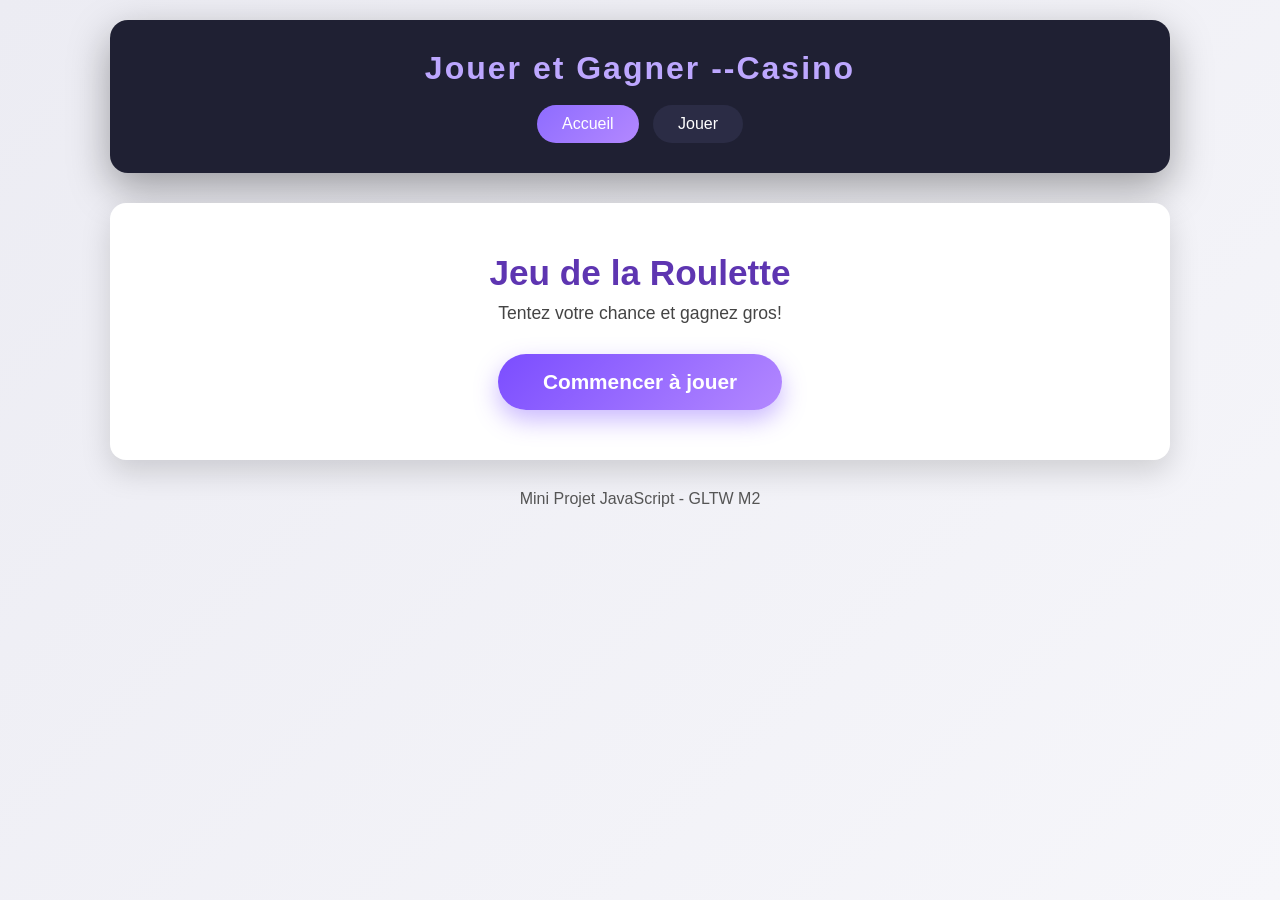
<file: index.html>
<!DOCTYPE html>
<html lang="fr">
<head>
    <meta charset="UTF-8">
    <meta name="viewport" content="width=device-width, initial-scale=1.0">
    <title>Casino - Accueil</title>
    <link rel="stylesheet" href="style.css">
</head>
<body>
    <div class="container">
        <header>
            <h1>Jouer et Gagner --Casino</h1>
            <nav>
                <a href="index.html" class="active">Accueil</a>
                <a href="roulette.html">Jouer</a>
            </nav>
        </header>

        <main>
            <section class="intro">
                <h2>Jeu de la Roulette</h2>
                <p>Tentez votre chance et gagnez gros!</p>
                <a href="roulette.html" class="btn-jouer">Commencer à jouer</a>
            </section>

            
        </main>

        <footer>
            <p>Mini Projet JavaScript - GLTW M2</p>
        </footer>
    </div>
</body>
</html>
</file>
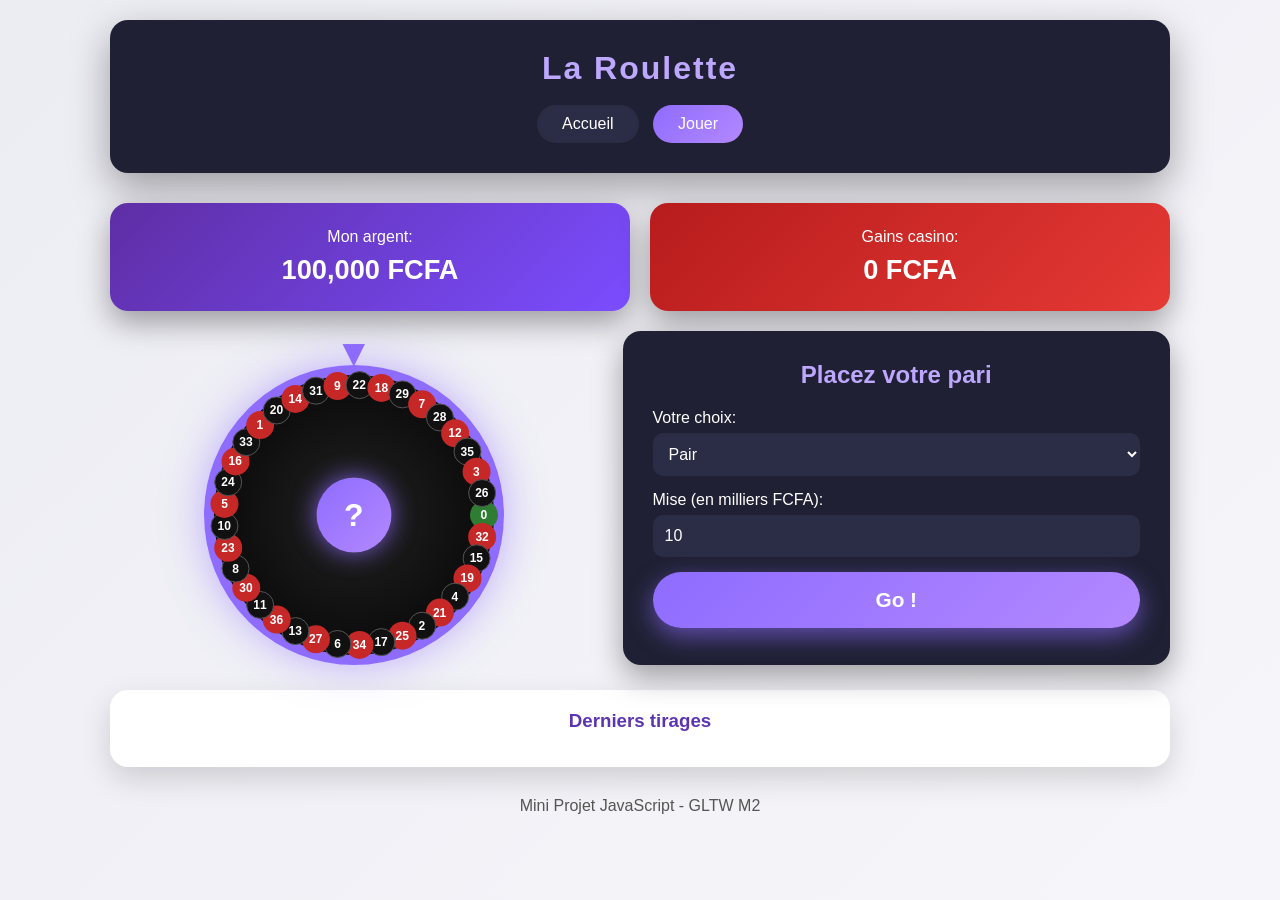
<file: roulette.html>
<!DOCTYPE html>
<html lang="fr">
<head>
    <meta charset="UTF-8">
    <meta name="viewport" content="width=device-width, initial-scale=1.0">
    <title>Roulette</title>
    <link rel="stylesheet" href="style.css">
</head>
<body>
    <div class="container">
        <header>
            <h1>La Roulette</h1>
            <nav>
                <a href="index.html">Accueil</a>
                <a href="roulette.html" class="active">Jouer</a>
            </nav>
        </header>

        <main class="jeu">
            <!-- Affichage des portefeuilles -->
            <div class="portefeuilles">
                <div class="portefeuille joueur">
                    <span>Mon argent:</span>
                    <span id="argent-joueur">100 000 FCFA</span>
                </div>
                <div class="portefeuille casino">
                    <span>Gains casino:</span>
                    <span id="argent-casino">0 FCFA</span>
                </div>
            </div>

            <!-- Zone de jeu -->
            <div class="zone-jeu">
                <div class="roulette">
                    <div class="indicateur">▼</div>
                    <div class="roue" id="roue">
                        <!-- Numeros autour de la roue -->
                        <span class="num-roue vert" style="--i:0">0</span>
                        <span class="num-roue rouge" style="--i:1">32</span>
                        <span class="num-roue noir" style="--i:2">15</span>
                        <span class="num-roue rouge" style="--i:3">19</span>
                        <span class="num-roue noir" style="--i:4">4</span>
                        <span class="num-roue rouge" style="--i:5">21</span>
                        <span class="num-roue noir" style="--i:6">2</span>
                        <span class="num-roue rouge" style="--i:7">25</span>
                        <span class="num-roue noir" style="--i:8">17</span>
                        <span class="num-roue rouge" style="--i:9">34</span>
                        <span class="num-roue noir" style="--i:10">6</span>
                        <span class="num-roue rouge" style="--i:11">27</span>
                        <span class="num-roue noir" style="--i:12">13</span>
                        <span class="num-roue rouge" style="--i:13">36</span>
                        <span class="num-roue noir" style="--i:14">11</span>
                        <span class="num-roue rouge" style="--i:15">30</span>
                        <span class="num-roue noir" style="--i:16">8</span>
                        <span class="num-roue rouge" style="--i:17">23</span>
                        <span class="num-roue noir" style="--i:18">10</span>
                        <span class="num-roue rouge" style="--i:19">5</span>
                        <span class="num-roue noir" style="--i:20">24</span>
                        <span class="num-roue rouge" style="--i:21">16</span>
                        <span class="num-roue noir" style="--i:22">33</span>
                        <span class="num-roue rouge" style="--i:23">1</span>
                        <span class="num-roue noir" style="--i:24">20</span>
                        <span class="num-roue rouge" style="--i:25">14</span>
                        <span class="num-roue noir" style="--i:26">31</span>
                        <span class="num-roue rouge" style="--i:27">9</span>
                        <span class="num-roue noir" style="--i:28">22</span>
                        <span class="num-roue rouge" style="--i:29">18</span>
                        <span class="num-roue noir" style="--i:30">29</span>
                        <span class="num-roue rouge" style="--i:31">7</span>
                        <span class="num-roue noir" style="--i:32">28</span>
                        <span class="num-roue rouge" style="--i:33">12</span>
                        <span class="num-roue noir" style="--i:34">35</span>
                        <span class="num-roue rouge" style="--i:35">3</span>
                        <span class="num-roue noir" style="--i:36">26</span>
                        
                        <div class="numero-central" id="numero-tire">?</div>
                    </div>
                </div>

                <div class="formulaire-pari">
                    <h2>Placez votre pari</h2>
                    
                    <div class="champ">
                        <label for="choix">Votre choix:</label>
                        <select id="choix">
                            <option value="pair">Pair</option>
                            <option value="impair">Impair</option>
                            <option value="1">1</option>
                            <option value="2">2</option>
                            <option value="3">3</option>
                            <option value="4">4</option>
                            <option value="5">5</option>
                            <option value="6">6</option>
                            <option value="7">7</option>
                            <option value="8">8</option>
                            <option value="9">9</option>
                            <option value="10">10</option>
                            <option value="11">11</option>
                            <option value="12">12</option>
                            <option value="13">13</option>
                            <option value="14">14</option>
                            <option value="15">15</option>
                            <option value="16">16</option>
                            <option value="17">17</option>
                            <option value="18">18</option>
                            <option value="19">19</option>
                            <option value="20">20</option>
                            <option value="21">21</option>
                            <option value="22">22</option>
                            <option value="23">23</option>
                            <option value="24">24</option>
                            <option value="25">25</option>
                            <option value="26">26</option>
                            <option value="27">27</option>
                            <option value="28">28</option>
                            <option value="29">29</option>
                            <option value="30">30</option>
                            <option value="31">31</option>
                            <option value="32">32</option>
                            <option value="33">33</option>
                            <option value="34">34</option>
                            <option value="35">35</option>
                            <option value="36">36</option>
                        </select>
                    </div>

                    <div class="champ">
                        <label for="mise">Mise (en milliers FCFA):</label>
                        <input type="number" id="mise" min="1" value="10">
                    </div>

                    <button id="btn-go" onclick="jouer()">Go !</button>
                </div>
            </div>

            <!-- Resultat -->
            <div id="resultat" class="resultat cache">
                <p id="message-resultat"></p>
            </div>

            <!-- Historique -->
            <div class="historique">
                <h3>Derniers tirages</h3>
                <div id="liste-historique"></div>
            </div>
        </main>

        <footer>
            <p>Mini Projet JavaScript - GLTW M2</p>
        </footer>
    </div>

    <script src="script.js"></script>
</body>
</html>
</file>
<file: style.css>
/* =====================
   RESET
===================== */
* {
    margin: 0;
    padding: 0;
    box-sizing: border-box;
}

/* =====================
   BASE
===================== */
body {
    font-family: "Segoe UI", Arial, sans-serif;
    background: linear-gradient(135deg, #ececf3, #f6f6fa);
    color: #222;
    min-height: 100vh;
}

.container {
    max-width: 1100px;
    margin: auto;
    padding: 20px;
}

/* =====================
   HEADER
===================== */
header {
    background: #1f2033;
    border-radius: 18px;
    padding: 30px;
    text-align: center;
    margin-bottom: 30px;
    box-shadow: 0 15px 40px rgba(0,0,0,0.35);
}

header h1 {
    color: #bda7ff;
    letter-spacing: 2px;
    margin-bottom: 18px;
}

nav a {
    display: inline-block;
    padding: 10px 25px;
    margin: 0 5px;
    border-radius: 25px;
    background: #2b2c45;
    color: white;
    text-decoration: none;
    transition: 0.3s;
}

nav a:hover,
nav a.active {
    background: linear-gradient(135deg, #8e6cff, #b388ff);
}





/* =====================
   ACCUEIL
===================== */
.intro {
    background: white;
    border-radius: 16px;
    padding: 50px 30px;
    text-align: center;
    margin-bottom: 25px;
    box-shadow: 0 12px 30px rgba(0,0,0,0.15);
}

.intro h2 {
    font-size: 2.2em;
    color: #5e35b1;
}

.intro p {
    margin-top: 10px;
    font-size: 1.1em;
    color: #444;
}

.btn-jouer {
    display: inline-block;
    margin-top: 30px;
    padding: 16px 45px;
    font-size: 1.3em;
    font-weight: bold;
    color: white;
    background: linear-gradient(135deg, #7b4dff, #b388ff);
    border-radius: 40px;
    text-decoration: none;
    box-shadow: 0 10px 25px rgba(123,77,255,0.4);
    transition: transform 0.2s, box-shadow 0.2s;
}

.btn-jouer:hover {
    transform: translateY(-3px);
    box-shadow: 0 15px 35px rgba(123,77,255,0.6);
}

/* =====================
   REGLES
===================== */
.regles {
    background: white;
    border-radius: 16px;
    padding: 30px;
    box-shadow: 0 12px 30px rgba(0,0,0,0.15);
}

.regles h3 {
    color: #5e35b1;
    margin-top: 20px;
}

.regles li {
    margin: 8px 0;
    line-height: 1.6;
    color: #333;
}


/* =====================
   PORTEFEUILLES
===================== */
.portefeuilles {
    display: flex;
    gap: 20px;
    margin-bottom: 20px;
}

.portefeuille {
    flex: 1;
    padding: 25px;
    border-radius: 18px;
    text-align: center;
    color: white;
    box-shadow: 0 12px 30px rgba(0,0,0,0.35);
}

.portefeuille.joueur {
    background: linear-gradient(135deg, #5e2ea5, #7b4dff);
}

.portefeuille.casino {
    background: linear-gradient(135deg, #b71c1c, #e53935);
}

.portefeuille span:last-child {
    display: block;
    font-size: 1.7em;
    font-weight: bold;
    margin-top: 8px;
}

/* =====================
   ZONE DE JEU
===================== */
.zone-jeu {
    display: flex;
    gap: 25px;
    margin-bottom: 25px;
}

/* =====================
   ROULETTE
===================== */
.roulette {
    flex: 1;
    display: flex;
    flex-direction: column;
    align-items: center;
}

.indicateur {
    font-size: 2.4em;
    color: #8e6cff;
    margin-bottom: -10px;
}

.roue {
    width: 300px;
    height: 300px;
    border-radius: 50%;
    background: radial-gradient(circle, #222, #000);
    border: 10px solid #8e6cff;
    position: relative;
    box-shadow: 0 0 40px rgba(142,108,255,0.5);
}

.roue.tourne {
    animation: rotation 0.15s linear infinite;
}

@keyframes rotation {
    from { transform: rotate(0deg); }
    to   { transform: rotate(360deg); }
}

/* NUMEROS  */
.num-roue {
    position: absolute;
    top: 50%;
    left: 50%;
    width: 28px;
    height: 28px;
    margin: -14px;
    border-radius: 50%;
    font-size: 0.75em;
    font-weight: bold;
    color: white;
    display: flex;
    justify-content: center;
    align-items: center;

    transform:
        rotate(calc(var(--i) * 9.73deg))
        translateX(130px)
        rotate(calc(var(--i) * -9.73deg));
}

.num-roue.rouge { background: #c62828; }
.num-roue.noir  { background: #111; border: 1px solid #555; }
.num-roue.vert  { background: #2e7d32; }

/* CENTRE */
.numero-central {
    width: 75px;
    height: 75px;
    background: linear-gradient(135deg, #8e6cff, #b388ff);
    border-radius: 50%;
    font-size: 2em;
    font-weight: bold;
    color: white;
    display: flex;
    justify-content: center;
    align-items: center;
    position: absolute;
    box-shadow: 0 0 25px rgba(142,108,255,0.8);
    top: 50%;
    left: 50%;
    transform: translate(-50%, -50%);

}

/* =====================
   FORMULAIRE
===================== */
.formulaire-pari {
    flex: 1;
    background: #1f2033;
    padding: 30px;
    border-radius: 18px;
    color: white;
    box-shadow: 0 12px 30px rgba(0,0,0,0.35);
}

.formulaire-pari h2 {
    text-align: center;
    color: #bda7ff;
    margin-bottom: 20px;
}

.champ {
    margin-bottom: 15px;
}

.champ label {
    display: block;
    margin-bottom: 6px;
}

.champ select,
.champ input {
    width: 100%;
    padding: 12px;
    border-radius: 10px;
    border: none;
    background: #2b2c45;
    color: white;
    font-size: 1em;
}

.champ select:focus,
.champ input:focus {
    outline: 2px solid #8e6cff;
}

/* BOUTON */
#btn-go {
    width: 100%;
    padding: 16px;
    font-size: 1.3em;
    font-weight: bold;
    border-radius: 30px;
    border: none;
    cursor: pointer;
    color: white;
    background: linear-gradient(135deg, #8e6cff, #b388ff);
    box-shadow: 0 8px 25px rgba(142,108,255,0.6);
    transition: all 0.2s ease;
}

#btn-go:hover {
    transform: translateY(-2px);
    box-shadow: 0 12px 35px rgba(142,108,255,0.9);
}

#btn-go:active {
    transform: scale(0.97);
}

#btn-go:disabled {
    background: #666;
    cursor: not-allowed;
}

/* =====================
   RESULTAT
===================== */
.resultat {
    padding: 20px;
    border-radius: 18px;
    text-align: center;
    font-size: 1.2em;
    margin-bottom: 20px;
    color: white;
}

.resultat.gagne {
    background: linear-gradient(135deg, #2e7d32, #66bb6a);
}

.resultat.perdu {
    background: linear-gradient(135deg, #c62828, #ef5350);
}

.resultat.cache {
    display: none;
}

/* =====================
   HISTORIQUE
===================== */
.historique {
    background: white;
    padding: 20px;
    border-radius: 18px;
    box-shadow: 0 12px 30px rgba(0,0,0,0.15);
}

.historique h3 {
    text-align: center;
    color: #5e35b1;
    margin-bottom: 15px;
}

#liste-historique {
    display: flex;
    gap: 10px;
    justify-content: center;
    flex-wrap: wrap;
}

.num-historique {
    width: 38px;
    height: 38px;
    border-radius: 50%;
    font-weight: bold;
    display: flex;
    justify-content: center;
    align-items: center;
    color: white;
}

.num-historique.rouge { background: #c62828; }
.num-historique.noir  { background: #111; }
.num-historique.vert  { background: #2e7d32; }

/* =====================
   FOOTER
===================== */
footer {
    text-align: center;
    margin-top: 30px;
    color: #555;
}

/* =====================
   RESPONSIVE
===================== */
@media (max-width: 750px) {
    .zone-jeu,
    .portefeuilles {
        flex-direction: column;
    }

    .roue {
        width: 220px;
        height: 220px;
    }
}
</file>
